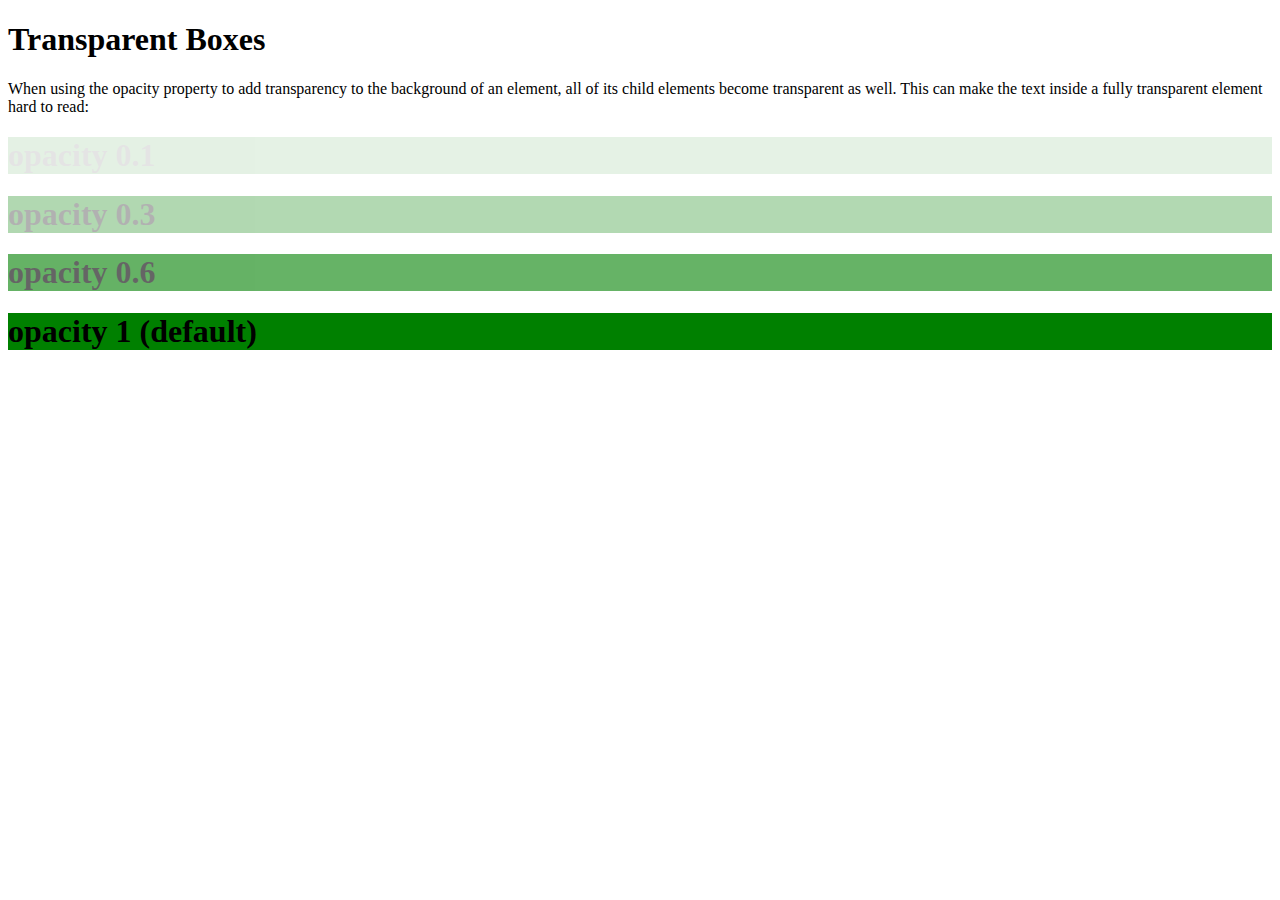
<file: bg/index.html>
<!DOCTYPE html>
<html>
<head>
<style>
div {
  background-color: green;
}

div.first {
  opacity: 0.1;
}

div.second {
  opacity: 0.3;
}

div.third {
  opacity: 0.6;
}
</style>
</head>
<body>

<h1>Transparent Boxes</h1>

<p>When using the opacity property to add transparency to the background of an element, all of its child elements become transparent as well. This can make the text inside a fully transparent element hard to read:</p>

<div class="first">
  <h1>opacity 0.1</h1>
</div>

<div class="second">
  <h1>opacity 0.3</h1>
</div>

<div class="third">
  <h1>opacity 0.6</h1>
</div>

<div>
  <h1>opacity 1 (default)</h1>
</div>

</body>
</html>
</file>
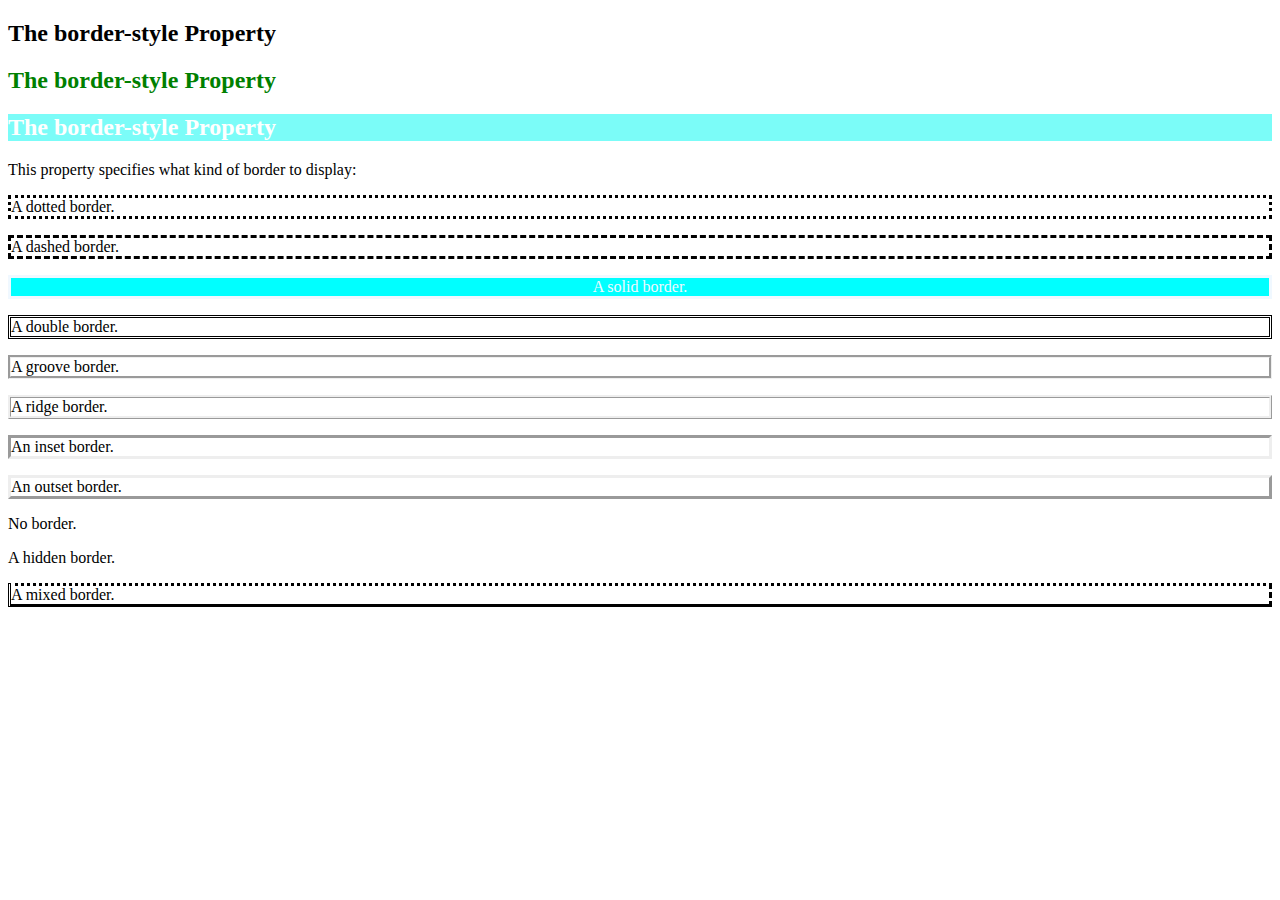
<file: border/index.html>
<!DOCTYPE html>
<html>
<head>
<style>
p.dotted {border-style: dotted;}
p.dashed {border-style: dashed;}
p.solid {border-style: solid;background-color: aqua;color: aliceblue;text-align: center;}
p.double {border-style: double;}
p.groove {border-style: groove;}
p.ridge {border-style: ridge;}
p.inset {border-style: inset;}
p.outset {border-style: outset;}
p.none {border-style: none;}
p.hidden {border-style: hidden;}
p.mix {border-style: dotted dashed solid double;}
</style>
</head>
<body>

<h2>The border-style Property</h2>
<h2 style="color: green;">The border-style Property</h2>
<h2 style="color: rgb(255, 255, 255); background-color: rgb(123, 252, 248);">The border-style Property</h2>

<p>This property specifies what kind of border to display:</p>

<p class="dotted">A dotted border.</p>
<p class="dashed">A dashed border.</p>
<p class="solid">A solid border.</p>
<p class="double">A double border.</p>
<p class="groove">A groove border.</p>
<p class="ridge">A ridge border.</p>
<p class="inset">An inset border.</p>
<p class="outset">An outset border.</p>
<p class="none">No border.</p>
<p class="hidden">A hidden border.</p>
<p class="mix">A mixed border.</p>

</body>
</html>
</file>
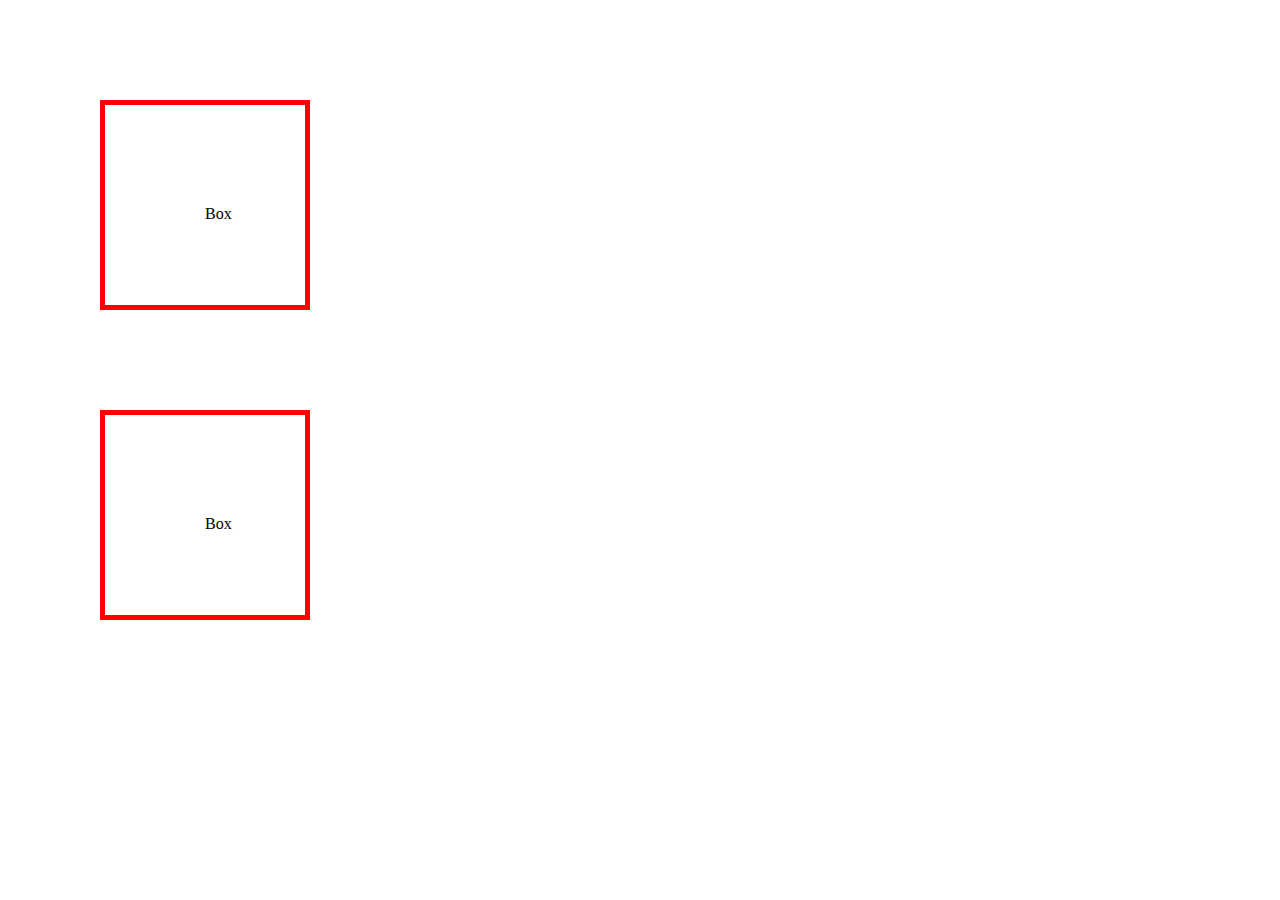
<file: box/index.html>
<!DOCTYPE html>
<html lang="en">
<head>
    <meta charset="UTF-8">
    <meta http-equiv="X-UA-Compatible" content="IE=edge">
    <meta name="viewport" content="width=device-width, initial-scale=1.0">
    <title>Units in CSS</title>

    <link rel="stylesheet" href="style.css">
</head>
<body>

    <div class="box">
        Box 
    </div>
    <div style="padding: 100px;" class="box">
        Box
    </div>

</body>
</html>
</file>
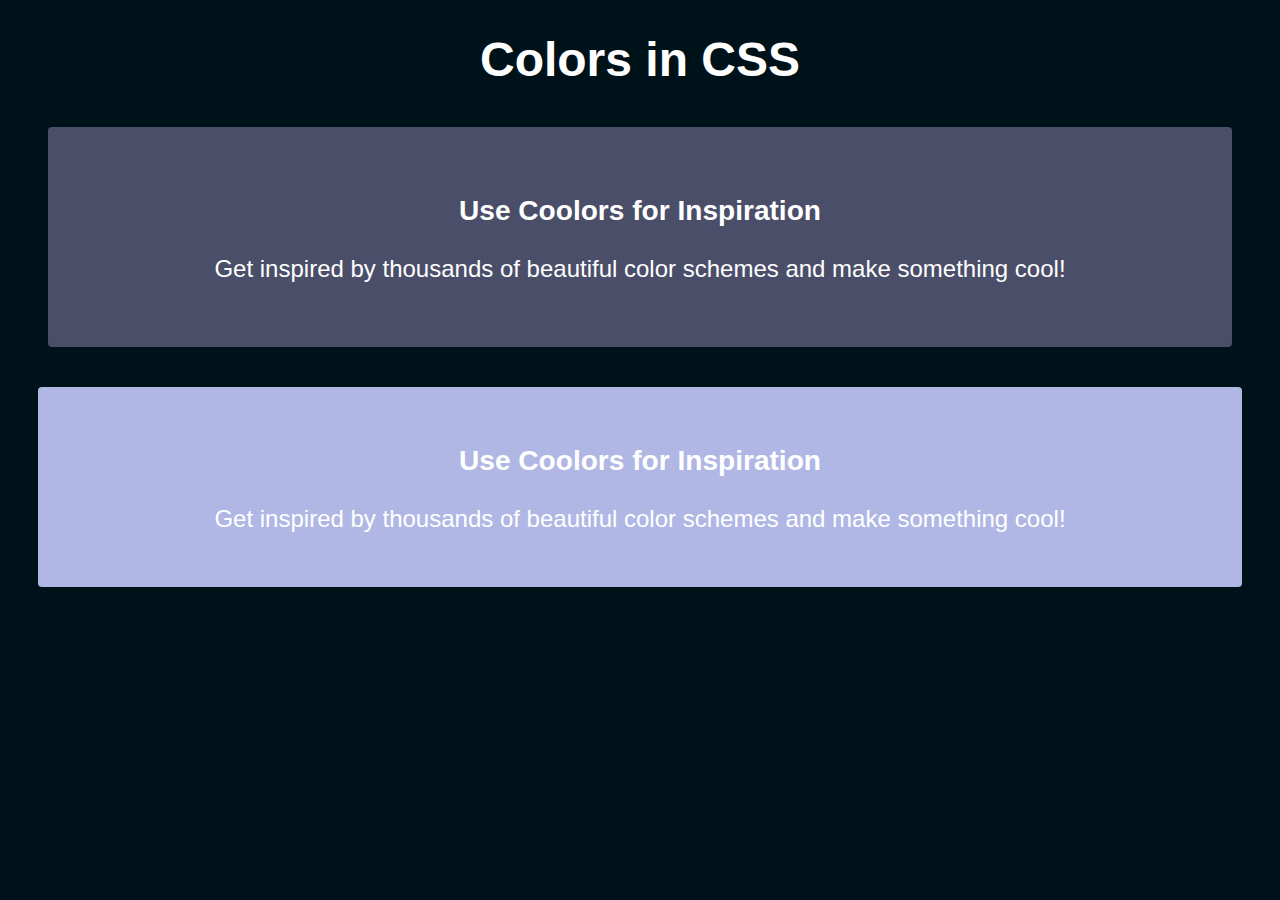
<file: color/index.html>
<!DOCTYPE html>
<html lang="en">
<head>
    <meta charset="UTF-8">
    <meta http-equiv="X-UA-Compatible" content="IE=edge">
    <meta name="viewport" content="width=device-width, initial-scale=1.0">
    <title>Colors in CSS</title>

    <link rel="stylesheet" href="style.css">
</head>
<body>
    
    <header>
        <h1>Colors in CSS</h1>
    </header>
    <main>
        <article class="one">
            <h3>Use Coolors for Inspiration</h3>
            <p>Get inspired by thousands of beautiful color schemes and make something cool!</p>
        </article>
        <article>
            <h3>Use Coolors for Inspiration</h3>
            <p>Get inspired by thousands of beautiful color schemes and make something cool!</p>
        </article>
    </main>

</body>
</html>
</file>
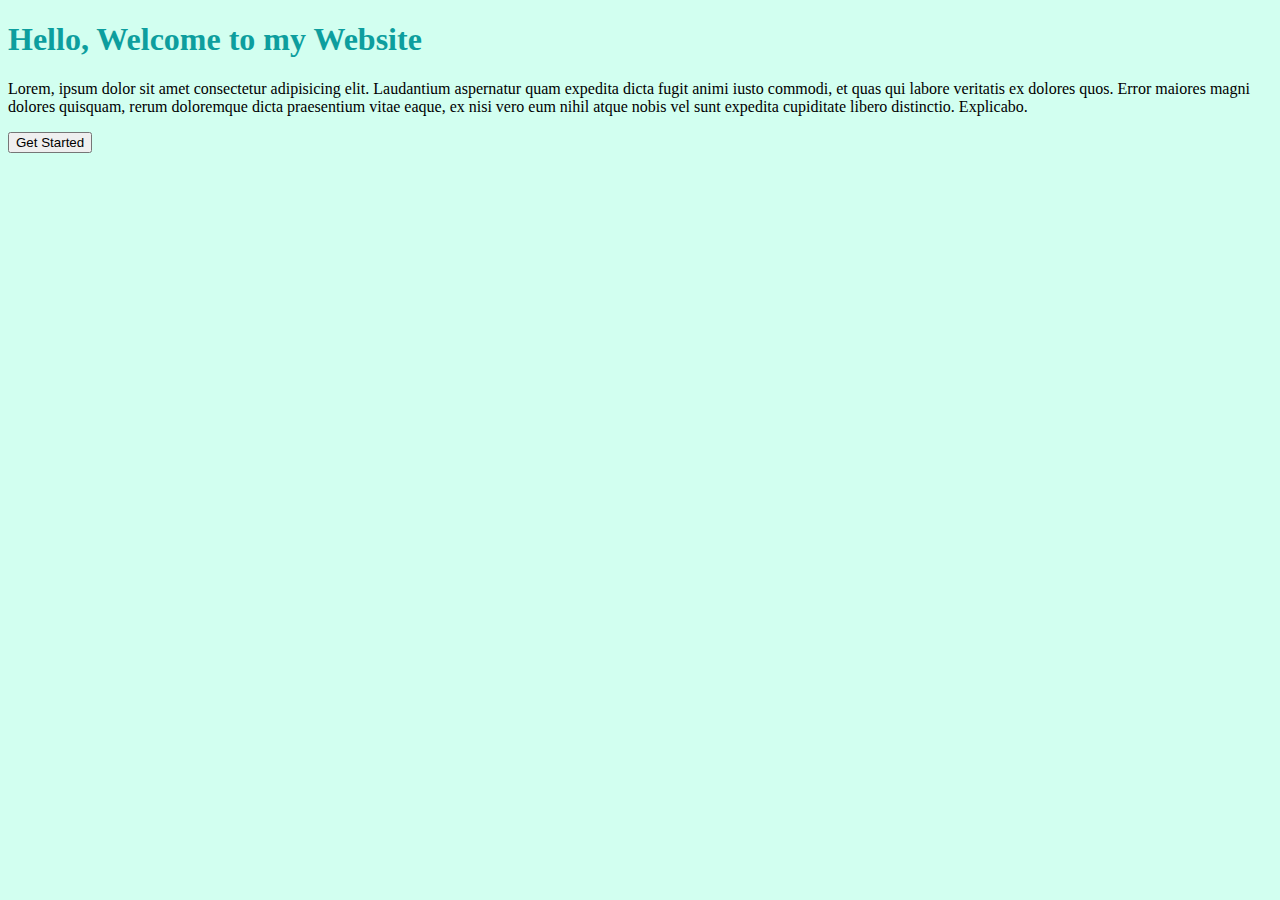
<file: intro/index.html>
<!DOCTYPE html>
<html lang="en">
<head>
    <meta charset="UTF-8">
    <meta name="viewport" content="width=device-width, initial-scale=1.0">
    <title>My Website</title>
    <link rel="stylesheet" href="css/style.css">
    <style>

    </style>
</head>
<body>
    <h1>
        Hello, Welcome to my Website
    </h1>
    <p>Lorem, ipsum dolor sit amet consectetur adipisicing elit. Laudantium aspernatur quam expedita dicta fugit animi iusto commodi, et quas qui labore veritatis ex dolores quos. Error maiores magni dolores quisquam, rerum doloremque dicta praesentium vitae eaque, ex nisi vero eum nihil atque nobis vel sunt expedita cupiditate libero distinctio. Explicabo.</p>
    <button>Get Started</button>
</body>
</html>
</file>
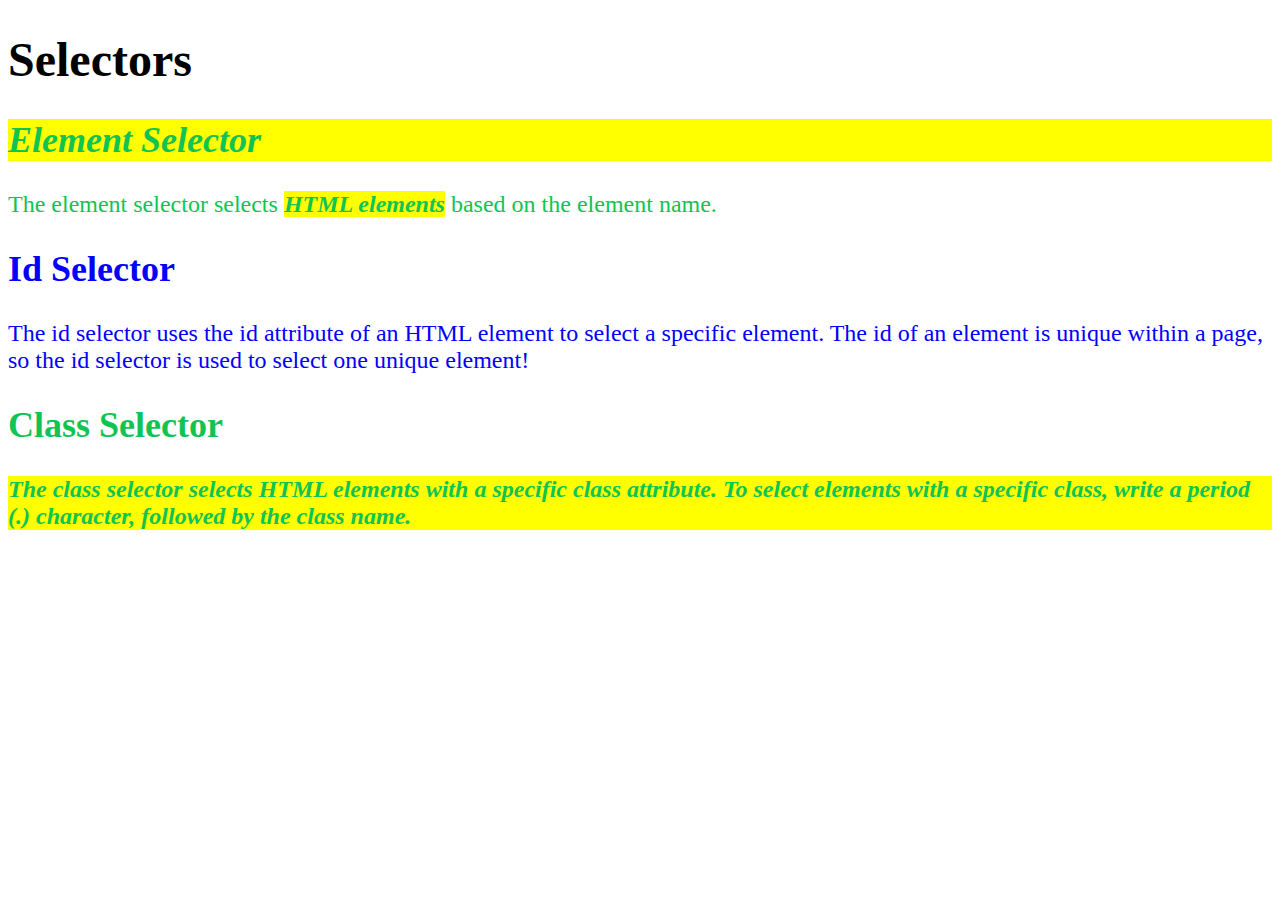
<file: selectors/index.html>
<!DOCTYPE html>
<html lang="en">
<head>
    <meta charset="UTF-8">
    <meta http-equiv="X-UA-Compatible" content="IE=edge">
    <meta name="viewport" content="width=device-width, initial-scale=1.0">
    <title>Selectors</title>

    <link rel="stylesheet" href="style.css">

</head>
<body>

    <header>
        <h1>Selectors </h1>
    </header>
    <main>
        <article id="first">
            <h2 class="highlight">Element Selector</h2>
            <p>The element selector selects <span class="highlight">HTML elements</span> based on the element name.</p>
        </article>
        <article id="second" class="purple">
            <h2>Id Selector</h2>
            <p>The id selector uses the id attribute of an HTML element to select a specific element. The id of an element is unique within a page, so the id selector is used to select one unique element!</p>
        </article>
        <article id="third" class="purple">
            <h2>Class Selector</h2>
            <p class="highlight">The class selector selects HTML elements with a specific class attribute. To select elements with a specific class, write a period (.) character, followed by the class name.</p>
        </article>
    </main>
    
</body>
</html>
</file>
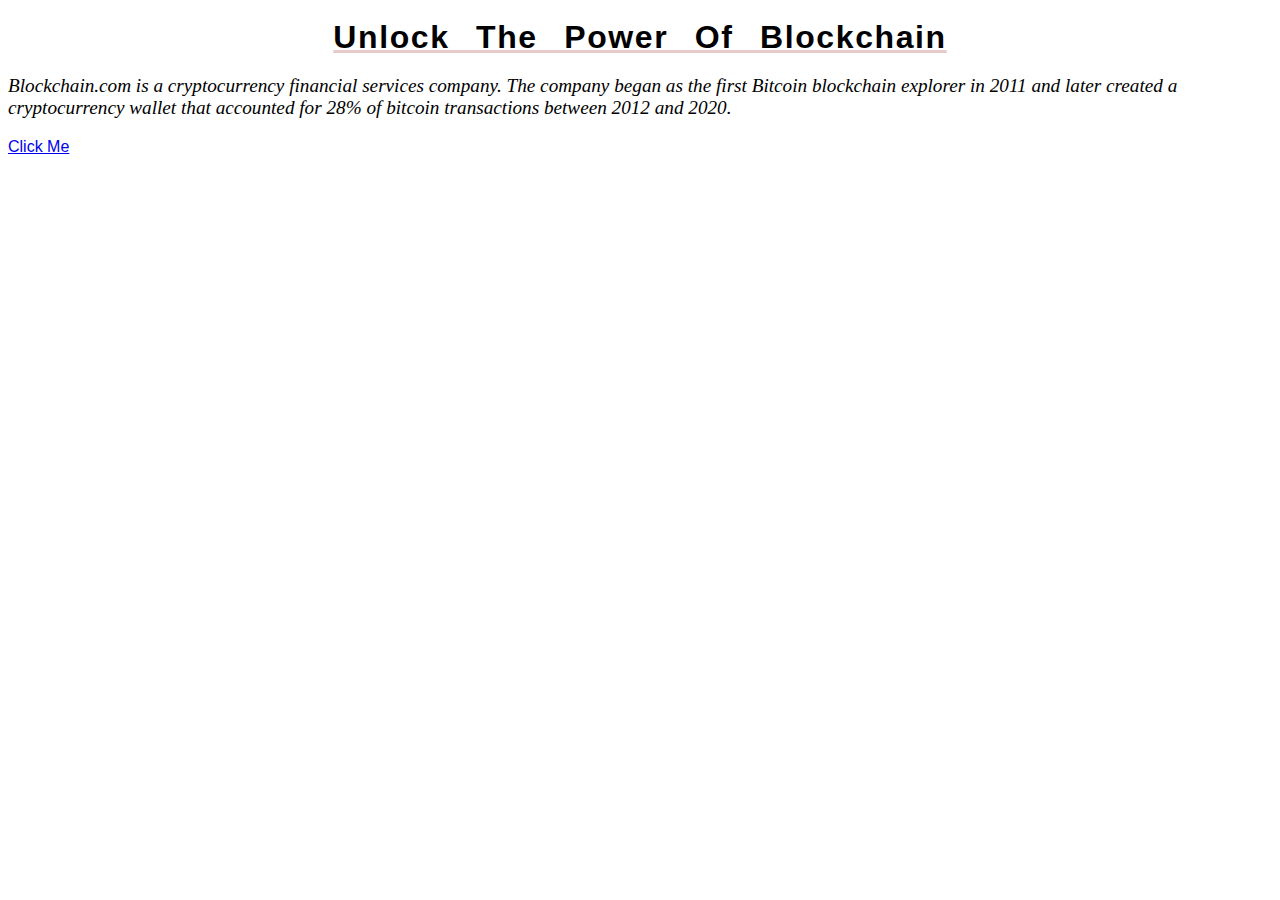
<file: text font/index.html>
<!DOCTYPE html>
<html lang="en">
<head>
    <meta charset="UTF-8">
    <meta http-equiv="X-UA-Compatible" content="IE=edge">
    <meta name="viewport" content="width=device-width, initial-scale=1.0">
    <title>Text And Font</title>

    <!-- <link rel="preconnect" href="https://fonts.googleapis.com">
    <link rel="preconnect" href="https://fonts.gstatic.com" crossorigin>
    <link href="https://fonts.googleapis.com/css2?family=Silkscreen&display=swap" rel="stylesheet"> -->

    <link rel="stylesheet" href="style.css">
</head>
<body>

    <h1>Unlock The Power Of Blockchain</h1>
    <p>Blockchain.com is a cryptocurrency financial services company. The company began as the first Bitcoin blockchain explorer in 2011 and later created a cryptocurrency wallet that accounted for 28% of bitcoin transactions between 2012 and 2020.</p>
    <a href="#">Click Me</a>

</body>
</html>
</file>
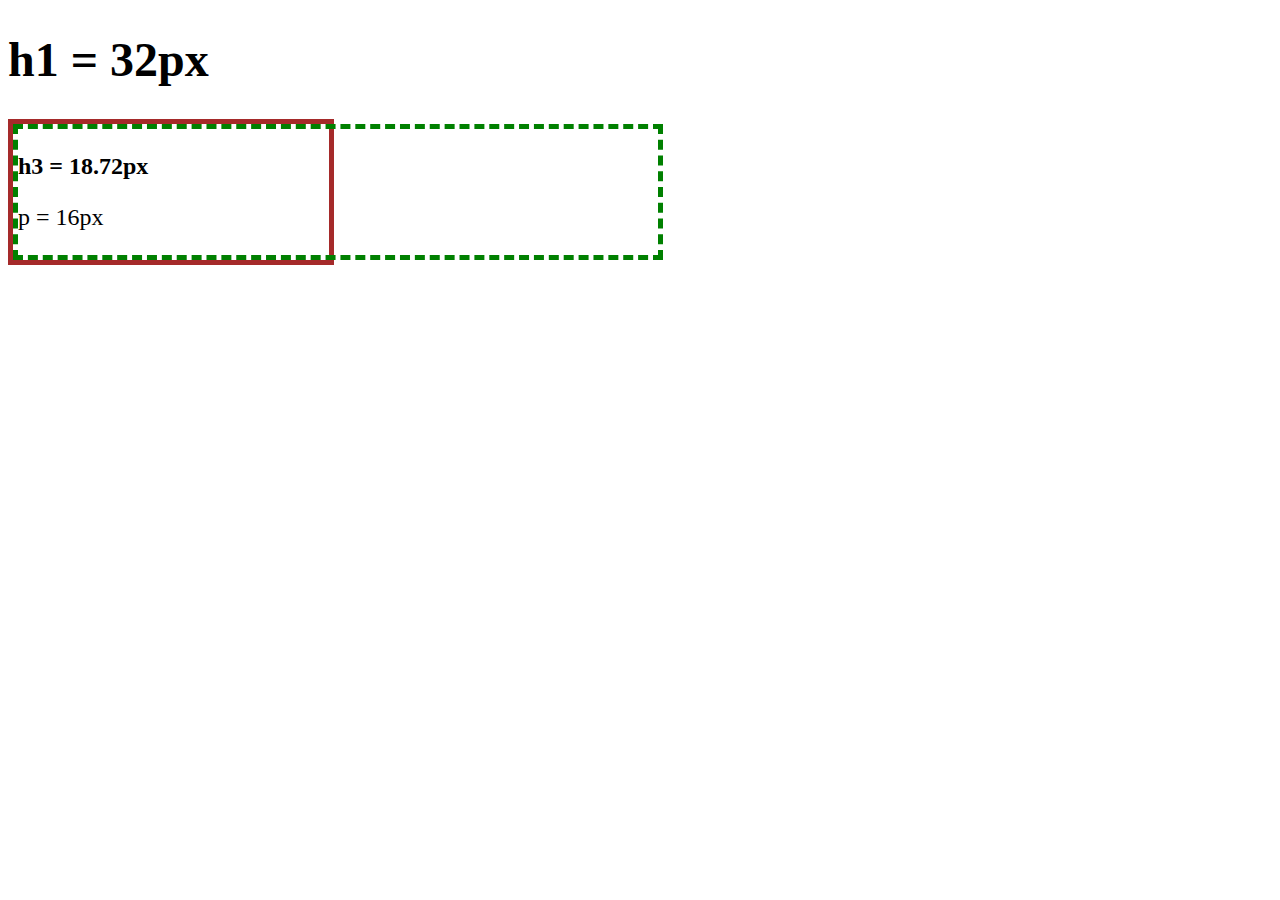
<file: unit/index.html>
<!DOCTYPE html>
<html lang="en">
<head>
    <meta charset="UTF-8">
    <meta http-equiv="X-UA-Compatible" content="IE=edge">
    <meta name="viewport" content="width=device-width, initial-scale=1.0">
    <title>Units in CSS</title>

    <link rel="stylesheet" href="style.css">
</head>
<body>

    <header>
        <h1>h1 = 32px</h1>
    </header>
    <main>
        <section>
            <h3>h3 = 18.72px</h2>
            <p>p = 16px</p>
        </section>
    </main>

</body>
</html>
</file>
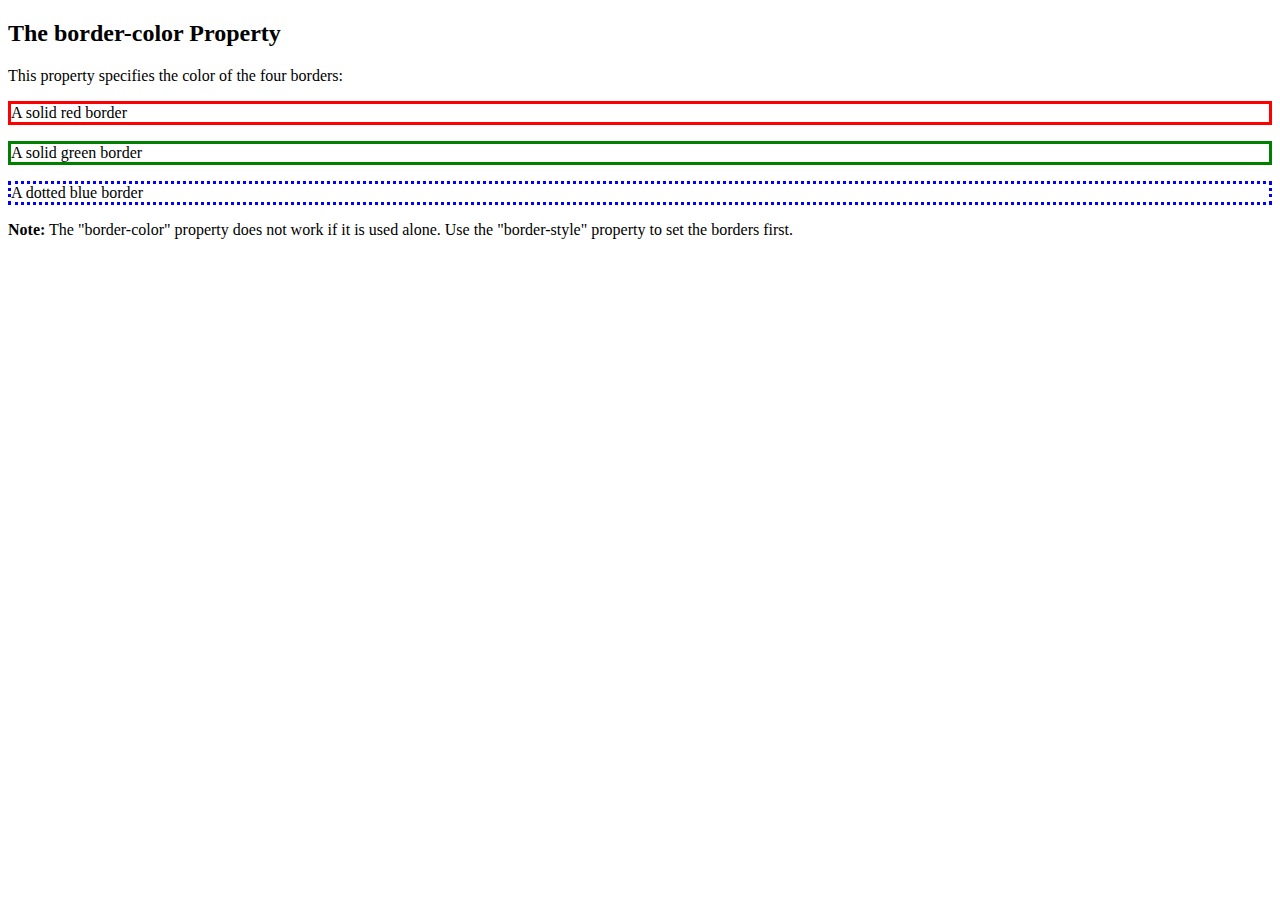
<file: border/color.html>
<!DOCTYPE html>
<html>
<head>
<style>
p.one {
  border-style: solid;
  border-color: red;
}

p.two {
  border-style: solid;
  border-color: green;
} 

p.three {
  border-style: dotted;
  border-color: blue;
} 
</style>
</head>
<body>

<h2>The border-color Property</h2>
<p>This property specifies the color of the four borders:</p>

<p class="one">A solid red border</p>
<p class="two">A solid green border</p>
<p class="three">A dotted blue border</p>

<p><b>Note:</b> The "border-color" property does not work if it is used alone. Use the "border-style" property to set the borders first.</p>

</body>
</html>
</file>
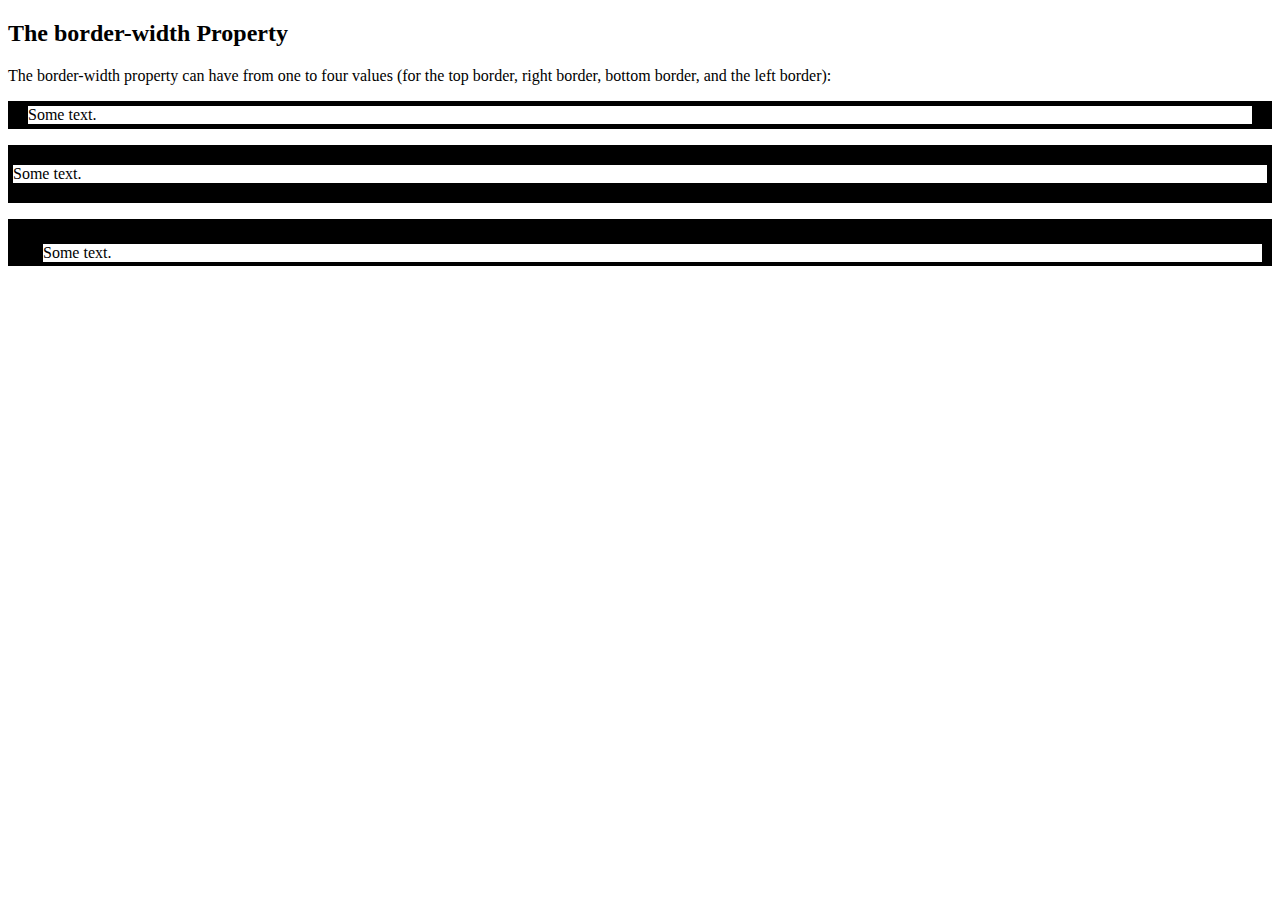
<file: border/width.html>
<!DOCTYPE html>
<html>
<head>
<style>
p.one {
  border-style: solid;
  border-width: 5px 20px; /* 5px top and bottom, 20px on the sides */
}

p.two {
  border-style: solid;
  border-width: 20px 5px; /* 20px top and bottom, 5px on the sides */
}

p.three {
  border-style: solid;
  border-width: 25px 10px 4px 35px; /* 25px top, 10px right, 4px bottom and 35px left */
}
</style>
</head>
<body>

<h2>The border-width Property</h2>
<p>The border-width property can have from one to four values (for the top border, right border, bottom border, and the left border):</p>

<p class="one">Some text.</p>
<p class="two">Some text.</p>
<p class="three">Some text.</p>

</body>
</html>
</file>
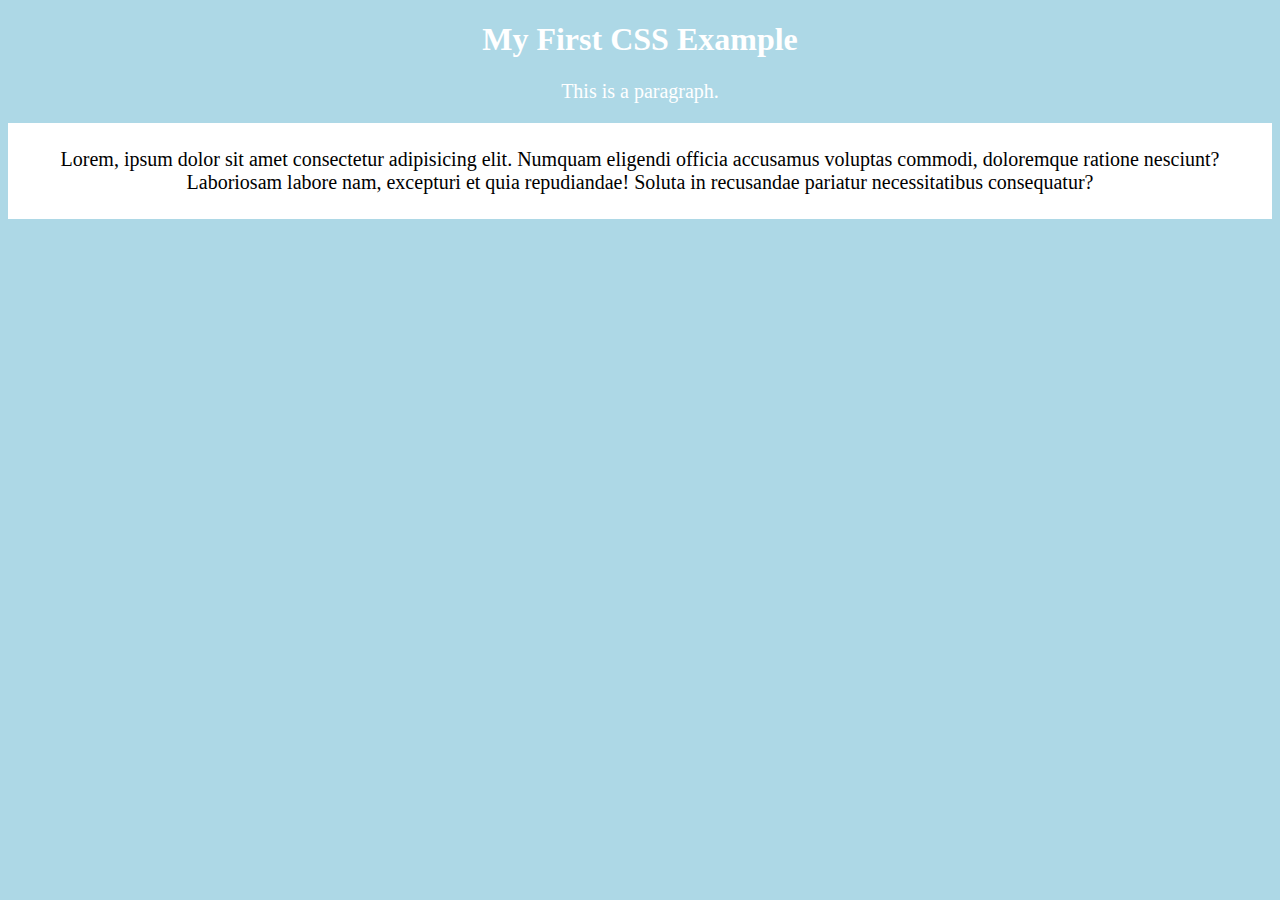
<file: home/home.html>
<!DOCTYPE html>
<html>
<head>
<style>
body {
  background-color: lightblue;
}

h1 {
  color: white;
  text-align: center;
}

p {
  font-family: verdana;
  font-size: 20px;
  text-align: center;
  color: white; /* Paragraph text outside the div remains white */
}

/* Style for the div section */
div {
  background-color: white;
  padding: 5px; /* Optional: Adds padding inside the div */
}

/* Target only the paragraphs inside the div */
div p {
  color: black; /* Set the paragraph text inside the div to black */
}
</style>
</head>
<body>

<h1>My First CSS Example</h1>
<p>This is a paragraph.</p>
<div>
    <p>Lorem, ipsum dolor sit amet consectetur adipisicing elit. Numquam eligendi officia accusamus voluptas commodi, doloremque ratione nesciunt? Laboriosam labore nam, excepturi et quia repudiandae! Soluta in recusandae pariatur necessitatibus consequatur?</p>
</div>

</body>
</html>
</file>
<file: box/style.css>
* {
    margin: 0;
    padding: 0;
    box-sizing: border-box;
}

.box {
    width: 200px;
    height: 200px;
    border: 5px solid red;
    padding: 100px;
    margin: 100px;
}
</file>
<file: color/style.css>
body {
    font-size: 24px;
    font-family: Arial, Helvetica, sans-serif;
    text-align: center;
    color: white;
    background-color: #001219;
}

.one {
    background-color: #4a4e69;
    padding: 40px;
    margin: 40px;
    border-radius: 4px;
}

article{

    background-color: #b0b7e5;
    padding: 30px;
    margin: 30px;
    border-radius: 4px;

}
</file>
<file: intro/css/style.css>
h1 {
    color: rgb(13, 158, 158);
}
p {
    font-family: cursive;
    
}
body {
    background-color: rgb(210, 255, 240);
}
</file>
<file: selectors/style.css>
/* * {
    font-family: fantasy;
} */

body {
    font-size: 24px;
}

/* p:hover {
    font-family: monospace;
} */

/* #first>p {
    color: green;
} */

#first, #second, #third{
    color: rgb(15, 196, 82);
}

#second {
    color: blue;
}

.purple {
    color: purple;
    /* font-family: monospace; */
}

.highlight {
    background-color: yellow;
    font-weight: bolder;
    font-style: italic;
}
</file>
<file: text font/style.css>
body {
    font-family: 'Silkscreen', Verdana, sans-serif;
}

h1 {
    /* text-decoration: line-through;
    text-decoration-line: underline;
    text-decoration-color: aqua;
    text-decoration-style: wavy; */
    /* text-shadow: 4px 4px 10px black; */

    text-transform: capitalize;
    text-align: center;
    text-decoration: underline rgb(233, 202, 202);
    line-height: 2rem;
    letter-spacing: 0.1rem;
    word-spacing: 1rem;
}

p {
    font-family: 'Times New Roman', Times, serif;
    font-size: 1.2rem;
    font-weight: 400;
    font-style: italic;
}
</file>
<file: unit/style.css>
main {
    border: 5px solid brown;
    /* width: 50%; */
    width: 25%;
    
}

h1 {
    font-size: 3rem;
}

h3 {
    font-size: 1.5rem;
}

p {
    font-size: 1.5rem;
}


section {
    border: 5px dashed green;
    width: 50vw;
}
</file>
